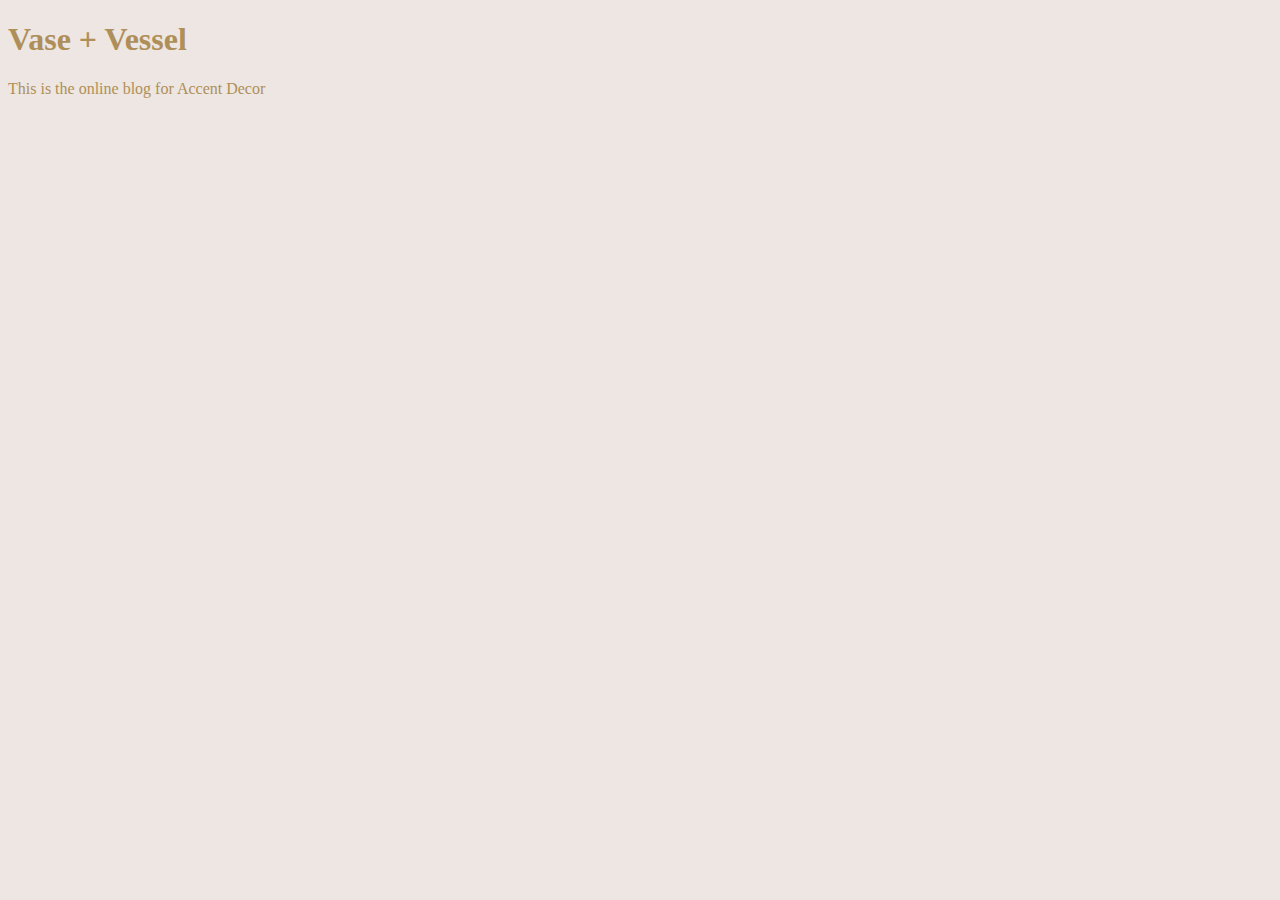
<file: Unit_1/index.html>
<!DOCTYPE html>
<html>
	<head>
		<title>
		Vase + Vessel
		</title>
		<link rel="stylesheet" type="text/css" href="css/style.css">
	</head>
	<body>
		<h1>Vase + Vessel</h1>
		<p>This is the online blog for Accent Decor</p>
	</body>
</html>
</file>
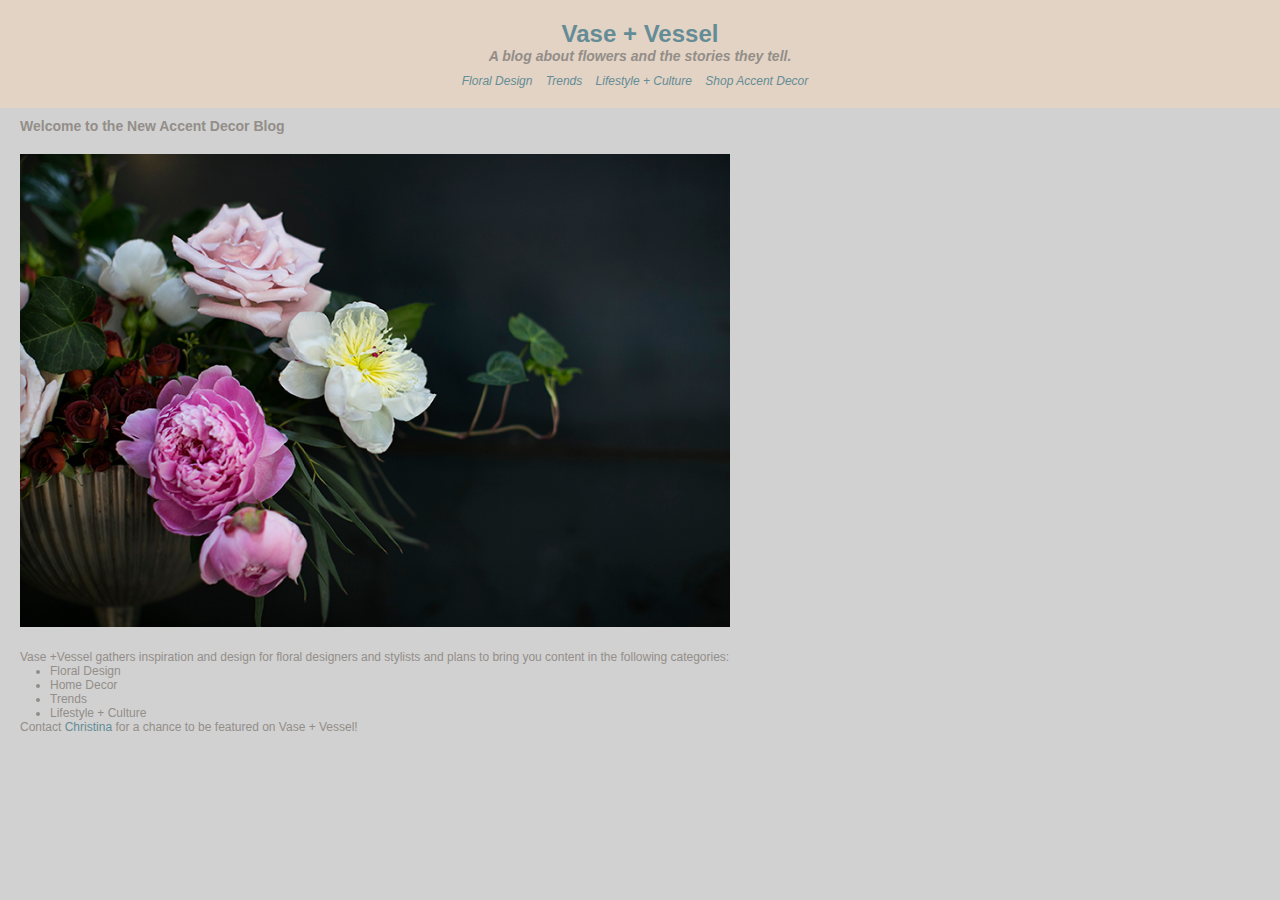
<file: unit_3/index.html>
<!DOCTYPE html>
<html>
	<head>
		<title>Vase + Vessel</title>

		<link rel="stylesheet" type="text/css" href="css/style.css">
	</head>
	
	<body>
		<header>
			<h1>Vase + Vessel</h1>
			<h3 id="slogan">A blog about flowers and the stories they tell.</h3>
		
			<nav>
				<a href="#">Floral Design</a>
				<a href="#">Trends</a>
				<a href="#">Lifestyle + Culture</a>
				<a href="#">Shop Accent Decor</a>
			</nav>
		</header>


		<h2>Welcome to the New Accent Decor Blog</h2>
		<img src="images/baroque-flowers.jpg" alt="picture of romantic floral arrangement in gold compote" title="Baroque-inspired floral arrangement from Accent Decor">
		
		<main>
			<p>Vase +Vessel gathers inspiration and design for floral designers and stylists and plans to bring you content in the following categories:</p>
		
			<ul>
				<li>Floral Design</li>
				<li>Home Decor</li>
				<li>Trends</li>
				<li>Lifestyle + Culture</li>
			</ul>
		
			<p>Contact <a href="mailto:christina@accentdecor.com">Christina</a> for a chance to be featured on Vase + Vessel!</p>
		</main>

	</body>
</html>
</file>
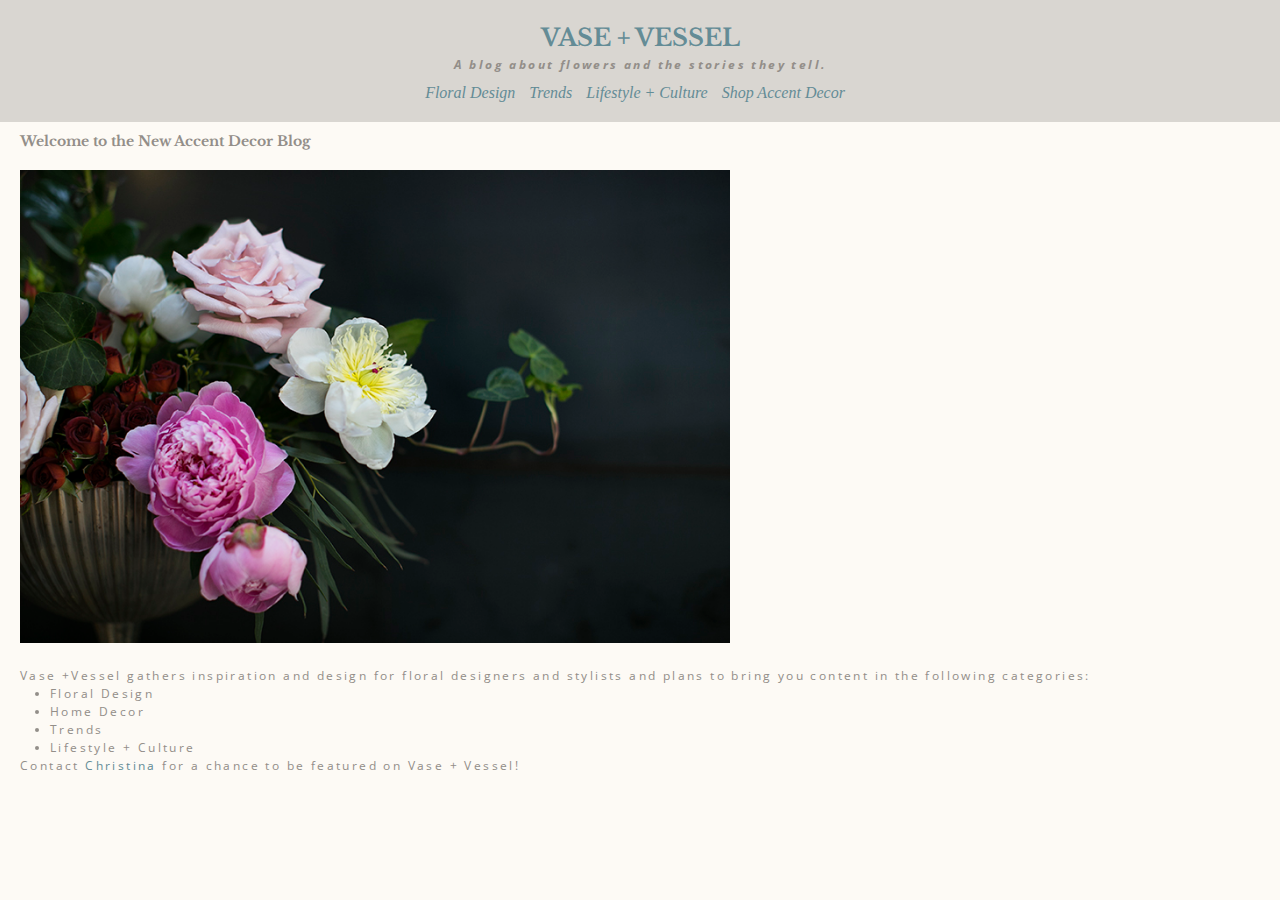
<file: unit_4/index.html>
<!DOCTYPE html>
<html>
	<head>
		<title>Vase + Vessel</title>

		<link rel="stylesheet" type="text/css" href="css/style.css">
	</head>
	
	<body>
		<header>
			<h1>VASE + VESSEL</h1>
			<h3 id="slogan">A blog about flowers and the stories they tell.</h3>
		
			<nav>
				<a href="#">Floral Design</a>
				<a href="#">Trends</a>
				<a href="#">Lifestyle + Culture</a>
				<a href="#">Shop Accent Decor</a>
			</nav>
		</header>


		<h2>Welcome to the New Accent Decor Blog</h2>
		<img src="images/baroque-flowers.jpg" alt="picture of romantic floral arrangement in gold compote" title="Baroque-inspired floral arrangement from Accent Decor">
		
		<main>
			<p>Vase +Vessel gathers inspiration and design for floral designers and stylists and plans to bring you content in the following categories:</p>
		
			<ul>
				<li>Floral Design</li>
				<li>Home Decor</li>
				<li>Trends</li>
				<li>Lifestyle + Culture</li>
			</ul>
		
			<p><p>Contact <a href="mailto:christina@accentdecor.com">Christina</a> for a chance to be featured on Vase + Vessel!</p>
		</main>

	</body>
</html>
</file>
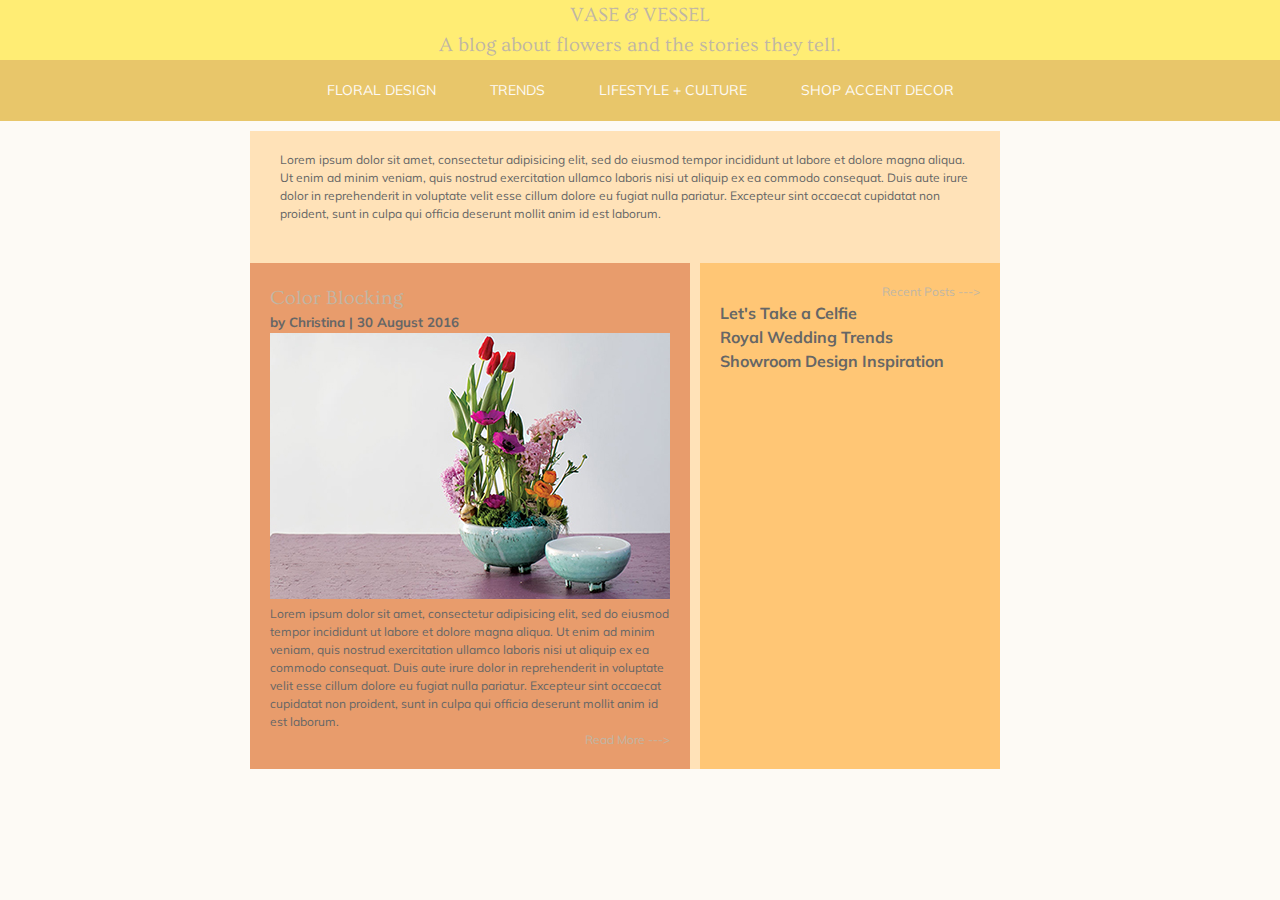
<file: unit_5/index.html>
<!DOCTYPE html>
<html>
	<head>
		<title>Vase + Vessel</title>
 		
 		<link href="https://fonts.googleapis.com/css?family=Muli|Ovo" rel="stylesheet">
		<link rel="stylesheet" type="text/css" href="css/style.css">
	</head>
	
	<body>
		<div class="wrapper">
		<header>
			<h1>VASE & VESSEL</h1>
			<h3 id="slogan">A blog about flowers and the stories they tell.</h3>
		</header>
		<nav>
			<a href="#">FLORAL DESIGN</a>
			<a href="#">TRENDS</a>
			<a href="#">LIFESTYLE + CULTURE</a>
			<a href="#">SHOP ACCENT DECOR</a>
		</nav>

	<main>

		<section id="feature">
		<p>Lorem ipsum dolor sit amet, consectetur adipisicing elit, sed do eiusmod
		 tempor incididunt ut labore et dolore magna aliqua. Ut enim ad minim veniam,
		 quis nostrud exercitation ullamco laboris nisi ut aliquip ex ea commodo
		 consequat. Duis aute irure dolor in reprehenderit in voluptate velit esse
		 cillum dolore eu fugiat nulla pariatur. Excepteur sint occaecat cupidatat non
		 proident, sunt in culpa qui officia deserunt mollit anim id est laborum.</p>
		</section>

		<section id="one">
			<article class="excerpt">
			<h3>Color Blocking</h3>
			<h5>by Christina | 30 August 2016</h5>
			<img src="images/himba.jpg">
			<p>Lorem ipsum dolor sit amet, consectetur adipisicing elit, sed do eiusmod
			tempor incididunt ut labore et dolore magna aliqua. Ut enim ad minim veniam,
			quis nostrud exercitation ullamco laboris nisi ut aliquip ex ea commodo
			consequat. Duis aute irure dolor in reprehenderit in voluptate velit esse
			cillum dolore eu fugiat nulla pariatur. Excepteur sint occaecat cupidatat non
			proident, sunt in culpa qui officia deserunt mollit anim id est laborum.</p>
			<p align="right"><a href="#">Read More ---></a></p>
			</article>
		
			
			<aside class="suggestions">
				<p align="right"><a href="#">Recent Posts ---></a></p>
				<h4>Let's Take a Celfie</h4>
				<h4>Royal Wedding Trends</h4>
				<h4>Showroom Design Inspiration</h4>

			</aside>
			</main>

		</section>
		<footer>

		</footer>
		</div>

	
	</body>

</html>
</file>
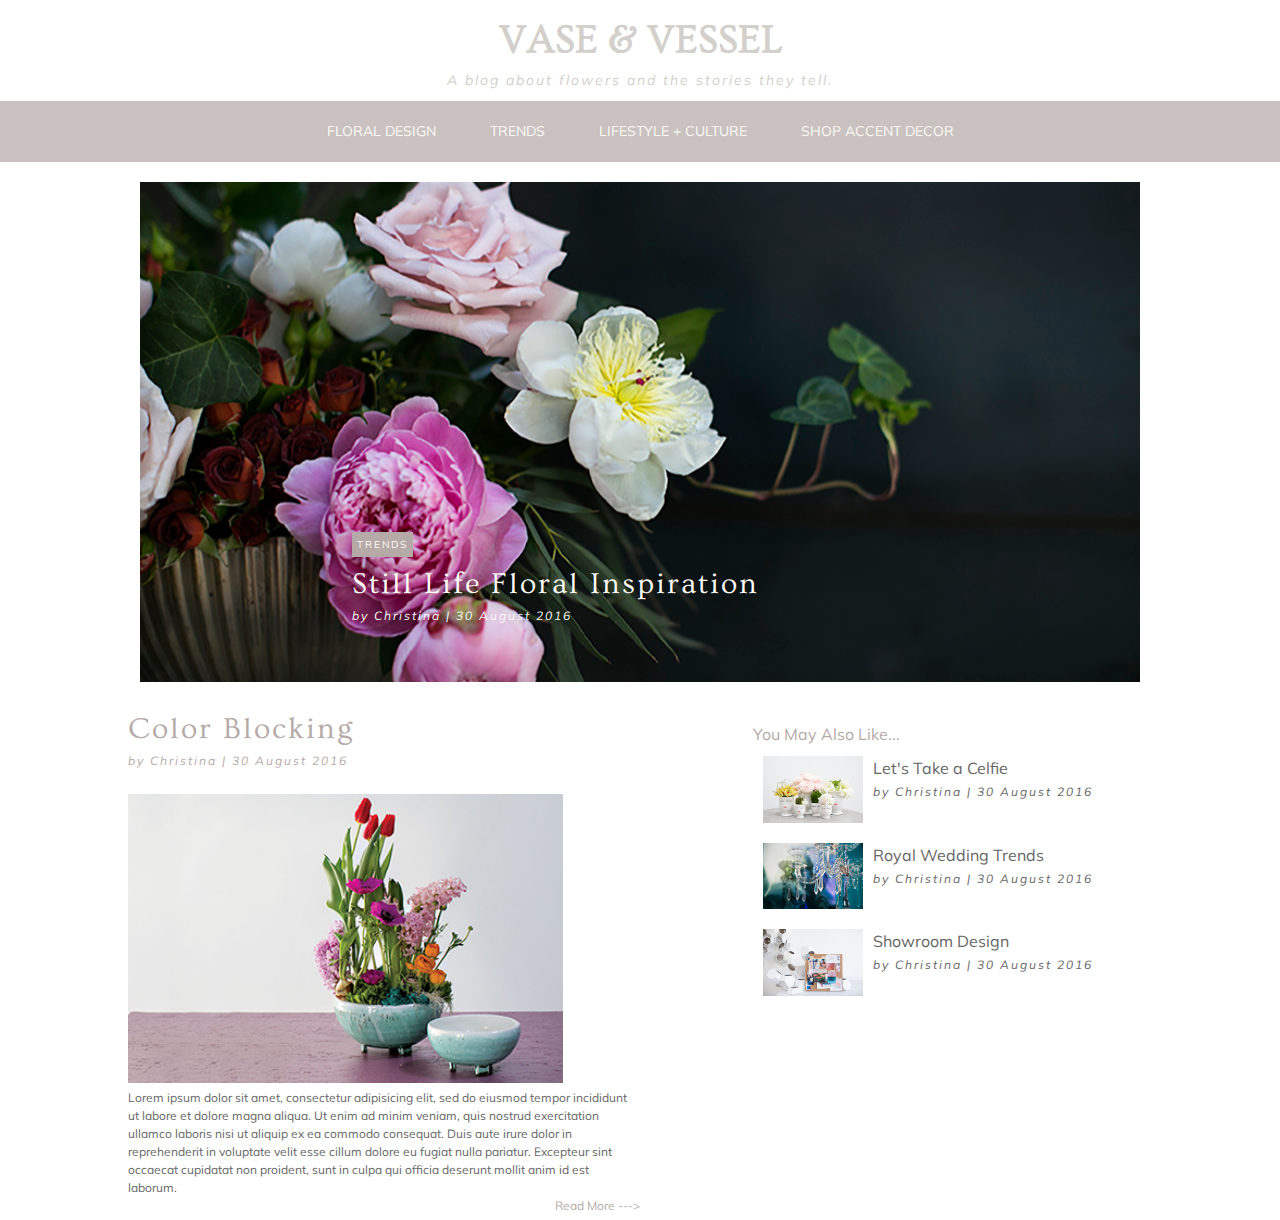
<file: unit_6/index.html>
<!DOCTYPE html>
<html>
	<head>
		<title>Vase + Vessel</title>
 		
 		<link rel="stylesheet" type="text/css" href="css/reset.css">
 		<link href="https://fonts.googleapis.com/css?family=Muli|Ovo" rel="stylesheet">
		<link rel="stylesheet" type="text/css" href="css/style.css">
	</head>
	
	<body>
		
		<header>
			<h1 id="blog_title">VASE & VESSEL</h1>
			<h2 id="slogan">A blog about flowers and the stories they tell.</h2>
		</header>
		<nav>
			<a href="#">FLORAL DESIGN</a>
			<a href="#">TRENDS</a>
			<a href="#">LIFESTYLE + CULTURE</a>
			<a href="#">SHOP ACCENT DECOR</a>
		</nav>

	<main>
		

			<div class="feature_post">
			
			
			<h4 id="feature_tab">
			<a href="#">TRENDS</a></h4>
			<span id="feature_titlesig">
			<h3><a href="#">Still Life Floral Inspiration<a></h3>
			
			<h5>by Christina | 30 August 2016</h5>
			</span>

			</div>
			
			<div class="wrapper clearfix">

				
				<article>
				<h3>Color Blocking</h3>
				<h5>by Christina | 30 August 2016</h5>
				<br>
				<img src="images/himba.jpg" id="himba">
				<p>Lorem ipsum dolor sit amet, consectetur adipisicing elit, sed do eiusmod
				tempor incididunt ut labore et dolore magna aliqua. Ut enim ad minim veniam,
				quis nostrud exercitation ullamco laboris nisi ut aliquip ex ea commodo
				consequat. Duis aute irure dolor in reprehenderit in voluptate velit esse
				cillum dolore eu fugiat nulla pariatur. Excepteur sint occaecat cupidatat non
				proident, sunt in culpa qui officia deserunt mollit anim id est laborum.</p>
				<p align="right"><a href="#">Read More ---></a></p>
				</article>
			
				
				<aside>
					<a href="#">You May Also Like...</a>
					<ul class="similar_list">
						<li>
							<img src="images/celfie.jpg">
							<h4>Let's Take a Celfie</h4>
							<h5>by Christina | 30 August 2016</h5>
						</li>

						<li>
							<img src="images/crystal.jpg">
							<h4>Royal Wedding Trends</h4>
							<h5>by Christina | 30 August 2016</h5>
						</li>

						<li>
							<img src="images/showroom.jpg">
							<h4>Showroom Design</h4>
							<h5>by Christina | 30 August 2016</h5>
						</li>

					</ul>
				</aside>
			</div>

			</main>


		</section>
		<footer>

		</footer>
		

	
	</body>

</html>
</file>
<file: Unit_1/css/style.css>
body	{
	background-color: #ede6e2;

}

h1, p	{

	color: #af8f59;
}
</file>
<file: unit_3/css/style.css>
* {
	padding: 0;
	margin: 0;
}

header{
	background-color: #E3D3C4;
	padding: 20px;
	text-align: center;
}

#slogan {
	font-style: italic;
	padding-bottom: 5px;
} 

body	{
	background-color: #D1D1D1;
	font-family: Helvetica, Arial, sans-serif;
	font-size: 12px;
	color: #938E89;

}

h1 {
	color: #648C96;
	font-family: Helvetica, Arial, sans-serif;
	font-size: 24px;
}

h2 {
	
	color: #938E89;
	font-family: Helvetica, Arial, sans-serif;
	font-size: 14px;
	padding-left: 20px;
	padding-top: 10px;
}

a {
	color: #648C96;
	text-decoration: none;
}

nav a {
	font-style: italic;
	margin-right: 10px;
}

nav {
	padding-top: 5px;
}

img {
	width: 710px;
	padding: 20px;
}

main {
	padding-left: 20px;
}

ul {
	padding-left: 30px;
}
</file>
<file: unit_4/css/style.css>
@import url(https://fonts.googleapis.com/css?family=Libre+Baskerville|Open+Sans:300);

* {
	padding: 0;
	margin: 0;
}

p, ul, h3 {
	font-family: open sans, sans-serif;
	font-size: 12px;
	line-height: 1.5em;
	letter-spacing: .2em;
	color: #938E89;

}

h1 {
	color: #648C96;
	font-family:'Libre Baskerville', serif;
	font-size: 24px;
	line-height: 1.5em;
}

#slogan {
	font-style: italic;
	padding-bottom: 5px;
	line-height: 1.5em;
} 

h2 {
	
	color: #938E89;
	font-family: Libre Baskerville, serif;
	font-size: 14px;
	padding-left: 20px;
	padding-top: 10px;
}

a {
	color: #648C96;
	text-decoration: none;
}

nav a {
	font-style: italic;
	margin-right: 10px;
}

nav {
	padding-top: 5px;
}

img {
	width: 710px;
	padding: 20px;
}

header{
	background-color: #D9D6D1;
	padding: 20px;
	text-align: center;

}

body	{
	background-color: #FDFAF5;
	
}

main {
	padding-left: 20px;
}

ul {
	padding-left: 30px;
}
</file>
<file: unit_5/css/style.css>
* {
	padding: 0;
	margin: 0;
	
}

body {
	font-family: "Muli", sans-serif;
	line-height: 1.5;
	color: #666;
	background: #FDFAF5;
}

h1, h2, h3 {
	font-family: "ovo", serif;
	font-size: 20px;
	font-weight: 300;
	color: #C0B6A5
}

h1 {
	color: #C0B6A5;
}

p {
	font-family: "muli", sans-serif;
	font-size: 12px;
	line-height: 1.5;
	color: #666;

}

a {
	color: #C0B6A5;
	text-decoration: none;
}

Header {
	margin: 0px 0 0 0;
	text-align: center;
	background-color: #FFED74;

}

Nav {
	text-align: center;
	font-size: 14px ;
	color: #FDFAF5;
	background: #E8C66A;
	padding: 20px;
	
}

Nav a {
	color: #FDFAF5;
	padding: 25px 25px;
}
	

main {
	margin: 25px 25px;
	background: #FFE2B8;
	width: 750px;
	margin: 0 250px;
	clear: both;


}
#feature {
	padding: 20px;
	margin: 10px 10px;
		
}

#one {
	width: 750px;
	margin: 20px 0;
	height: 506px;
	
}

article {
	
	padding: 20px;
	float: left;
	background: #E89C6C;
	width: 400px;
	

}


aside {
	float: right;
	padding: 20px;
	background: #FFC675;
	width: 260px;
	height: 92%;
	
	

	

}

#wrapper {
	width: 1080px;
}
</file>
<file: unit_6/css/style.css>
* {
	padding: 0;
	margin: 0;
	
}

body {
	font-family: "Muli", sans-serif;
	line-height: 1.5;
	color: #666;
	position: relative;
}

h1, h3 {
	font-family: "ovo", serif;
}

h3 {
	font-size: 30px;
	letter-spacing: 2px;
}

h5 {
	font-size: 12px;
	letter-spacing: 2px;
	font-style: italic;
}

p {
	font-family: "muli", sans-serif;
	font-size: 12px;
	line-height: 1.5;
	color: #666;

}

a {
	
	text-decoration: none;
	color: #B5AAA7;
}

Header {
	margin: 0px 0 0 0;
	text-align: center;
	background-color: #FFF;
	padding: 10px;

}

Nav {
	text-align: center;
	font-size: 14px ;
	color: #FDFAF5;
	background: #C9C2C1;
	padding: 20px;

	
}

Nav a {
	color: #FDFAF5;
	padding: 25px 25px;
}

section: {
	padding: 50px 0;
}
	
#blog_title {
	color: #B5AAA7;
	font-size: 40px;
	font-weight: 800;
	color: #D3CFCB;
	padding: 1px 1px auto auto;
	line-height: 1.5;

}

#slogan {
	font-family: "muli", sans-serif;
	font-size: 14px;
	color: #D3CFCB;
	font-style: italic;
	letter-spacing: 2px;
	line-height: 1.5;
}
.wrapper {
	width: 80%;
	margin: auto;

}

.feature_post {
	
	background: url(../images/baroque-flowers.jpg);
	position: relative;
	background-repeat: no-repeat;
	background-position: center;
	display: block;
	margin: 20px auto;
	padding: 500px 0 0 0;
	width: 90%;
	
	
}

.feature_post a {

	color: #FDFAF5;
}

#feature_tab {
	position: absolute;
	top: 70%;
	left: 25%;
	
	background: #B5AAA7;
	padding: 5px;
	display: inline;
	font-size: 10px;
	letter-spacing: 2px;
	

}



#feature_titlesig {
	position: absolute;
	top: 76%;
	left: 25%;
	line-height: 1.5;
	color: #FDFAF5;
	display: inline;

}
	
	

.clearfix:after {
	visibility: hidden;
	display: block;
	font-size: 0;
	content: " ";
	clear: both;
	height: 0;
}


article {
	background-color: #FFF;
	padding: 5px 0 ;
	float: left;
	display: block;
	width: 50%;
	margin: auto;

	
}


#himba {
	width: 85%;

}


aside {
	background-color: #FFF;
	padding: 20px 0;
	float: right;
	display: block;
	line-height: 1.5em;
	width: 39%;
	margin: auto;


}

li img {
float: left;
width: 100px;
padding-right: 10px;

}

li {
padding: 10px;
overflow: auto;
}
</file>
